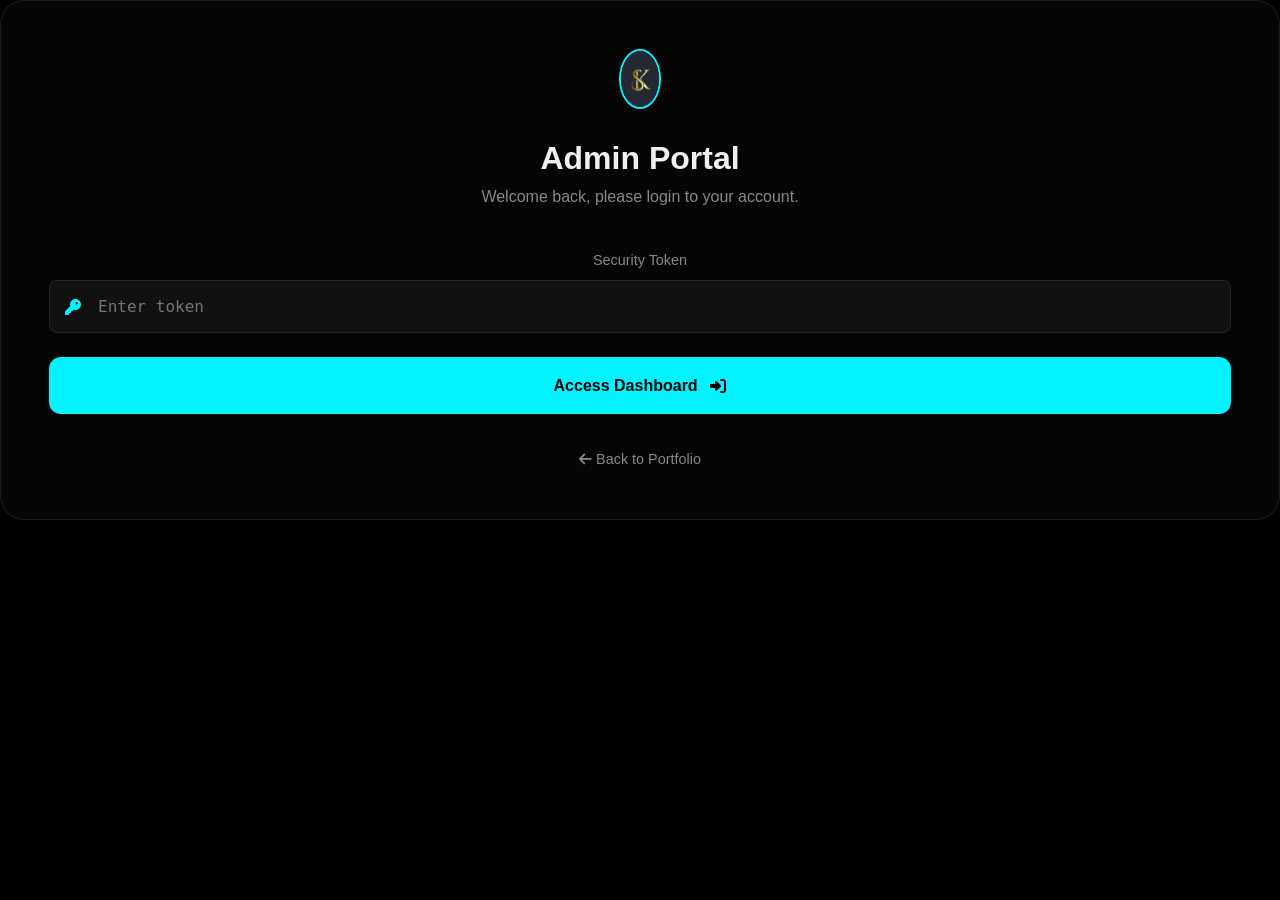
<file: admin-login.html>
<!DOCTYPE html>
<html lang="en">

<head>
    <meta charset="UTF-8">
    <meta name="viewport" content="width=device-width, initial-scale=1.0">
    <title>Admin Login | Mr Shakur</title>
    <link rel="stylesheet" href="style.css">
    <link rel="stylesheet" href="admin-style.css">
    <link rel="stylesheet" href="https://cdnjs.cloudflare.com/ajax/libs/font-awesome/6.4.0/css/all.min.css">
</head>

<body class="admin-auth-page">
    <div class="login-container">
        <div class="glass-panel login-card">
            <div class="login-header">
                <img src="logo.jpg" alt="Logo" class="login-logo">
                <h1>Admin Portal</h1>
                <p>Welcome back, please login to your account.</p>
            </div>
            <form id="login-form" class="modern-form">
                <div class="input-group">
                    <label for="password">Security Token</label>
                    <div class="password-wrapper">
                        <input type="password" id="password" required placeholder="Enter token">
                        <i class="fas fa-key icon"></i>
                    </div>
                </div>
                <button type="submit" class="btn btn-primary submit-btn">
                    <span>Access Dashboard</span>
                    <i class="fas fa-sign-in-alt"></i>
                </button>
                <div id="login-error" class="error-msg"></div>
            </form>
            <div class="login-footer">
                <a href="index.html"><i class="fas fa-arrow-left"></i> Back to Portfolio</a>
            </div>
        </div>
    </div>

    <script>
        document.getElementById('login-form').addEventListener('submit', (e) => {
            e.preventDefault();
            const password = document.getElementById('password').value;
            // Simple demo check - "mrshakur19"
            if (password === 'mrshakur19') {
                localStorage.setItem('gs-admin-auth', 'true');
                window.location.href = 'admin.html';
            } else {
                const error = document.getElementById('login-error');
                error.innerText = 'Invalid token. Please try again.';
                error.style.display = 'block';
            }
        });
    </script>
</body>

</html>
</file>
<file: style.css>
/* === CSS Variables & Base Setup === */
:root {
    --bg-dark: #000000;
    --bg-light: #ffffff;

    --text-dark: #f0f0f0;
    --text-light: #000000;
    --text-muted-dark: #888888;
    --text-muted-light: #666666;

    --glass-bg-dark: rgba(255, 255, 255, 0.02);
    --glass-bg-light: rgba(0, 0, 0, 0.03);

    --glass-border-dark: rgba(255, 255, 255, 0.08);
    --glass-border-light: rgba(0, 0, 0, 0.08);

    --glass-blur: 12px;

    --font-heading: 'Syne', sans-serif;
    --font-body: 'Space Grotesk', sans-serif;
    --font-mono: 'Space Mono', monospace;

    --transition-fast: 0.2s cubic-bezier(0.25, 1, 0.5, 1);
    --transition-base: 0.4s cubic-bezier(0.25, 1, 0.5, 1);
    --transition-slow: 0.8s cubic-bezier(0.25, 1, 0.5, 1);

    --container-width: 1280px;
    --section-spacing: 120px;
}

/* Base Theme */
body {
    --bg: var(--bg-dark);
    --text: var(--text-dark);
    --text-muted: var(--text-muted-dark);
    --glass-bg: var(--glass-bg-dark);
    --glass-border: var(--glass-border-dark);
    --primary: #00f3ff;
    --secondary: #00ff88;
    --accent: #00f3ff;
    --btn-text: #000000;
}

/* Light Theme Variables */
body.light-theme {
    --bg: var(--bg-light);
    --text: var(--text-light);
    --text-muted: var(--text-muted-light);
    --glass-bg: var(--glass-bg-light);
    --glass-border: var(--glass-border-light);
    --primary: #0088ff;
    --secondary: #00cc6a;
    --accent: #0088ff;
    --btn-text: #ffffff;
}

* {
    margin: 0;
    padding: 0;
    box-sizing: border-box;
}

html {
    scroll-behavior: smooth;
}

body {
    font-family: var(--font-body);
    background-color: var(--bg);
    color: var(--text);
    line-height: 1.6;
    overflow-x: hidden;
    transition: background-color var(--transition-base), color var(--transition-base);
}

a {
    text-decoration: none;
    color: inherit;
    transition: var(--transition-fast);
}

ul {
    list-style: none;
}

.container {
    max-width: var(--container-width);
    margin: 0 auto;
    padding: 0 5%;
}

.section {
    padding: var(--section-spacing) 0;
    position: relative;
}

/* === Custom Cursor === */
.cursor-dot {
    width: 8px;
    height: 8px;
    background-color: var(--primary);
    border-radius: 50%;
    position: fixed;
    top: 0;
    left: 0;
    transform: translate(-50%, -50%);
    pointer-events: none;
    z-index: 9999;
}

.cursor-outline {
    width: 40px;
    height: 40px;
    border: 1px solid var(--primary);
    border-radius: 50%;
    position: fixed;
    top: 0;
    left: 0;
    transform: translate(-50%, -50%);
    pointer-events: none;
    z-index: 9998;
    transition: width 0.2s, height 0.2s, background-color 0.2s;
}

/* Background Noise Gradient */
body::before {
    content: '';
    position: fixed;
    top: 0;
    left: 0;
    width: 100vw;
    height: 100vh;
    background: url('https://grainy-gradients.vercel.app/noise.svg') repeat;
    opacity: 0.03;
    z-index: 9997;
    pointer-events: none;
}

/* === Typography === */
h1,
h2,
h3,
h4,
h5,
h6 {
    font-family: var(--font-heading);
    font-weight: 700;
    line-height: 1.1;
}

.text-gradient {
    background: linear-gradient(135deg, var(--primary), var(--secondary));
    -webkit-background-clip: text;
    -webkit-text-fill-color: transparent;
    background-clip: text;
}

/* === Sidebars === */
.fixed-sidebar {
    position: fixed;
    bottom: 0;
    width: 40px;
    display: flex;
    flex-direction: column;
    align-items: center;
    z-index: 1000;
}

.left-sidebar {
    left: 40px;
}

.right-sidebar {
    right: 40px;
}

.social-icons-vertical {
    display: flex;
    flex-direction: column;
    gap: 1.5rem;
    margin-bottom: 2rem;
}

.social-icons-vertical a {
    color: var(--text-muted);
    font-size: 1.2rem;
    transition: var(--transition-fast);
}

.social-icons-vertical a:hover {
    color: var(--primary);
    transform: translateY(-3px);
}

.email-link-vertical {
    writing-mode: vertical-rl;
    text-orientation: mixed;
    color: var(--text-muted);
    font-family: var(--font-mono);
    font-size: 0.85rem;
    letter-spacing: 2px;
    margin-bottom: 2rem;
    transition: var(--transition-fast);
}

.email-link-vertical:hover {
    color: var(--primary);
    transform: translateY(-3px);
}

.vertical-line {
    width: 1px;
    height: 90px;
    background-color: var(--glass-border);
}

/* === Navigation === */
header {
    position: fixed;
    top: 0;
    left: 0;
    width: 100%;
    z-index: 1000;
    padding: 1.5rem 0;
    transition: var(--transition-base);
}

header.scrolled {
    padding: 1rem 0;
    background: var(--glass-bg);
    backdrop-filter: blur(var(--glass-blur));
    -webkit-backdrop-filter: blur(var(--glass-blur));
    border-bottom: 1px solid var(--glass-border);
}

.premium-nav {
    display: flex;
    justify-content: space-between;
    align-items: center;
    max-width: var(--container-width);
    margin: 0 auto;
    padding: 0 5%;
}

.logo-link {
    flex: 1;
    display: flex;
    align-items: center;
    transition: var(--transition-base);
}

.logo-link:hover {
    transform: scale(1.05);
}

.logo-img {
    height: 40px;
    width: auto;
    border-radius: 8px;
    object-fit: contain;
    transition: var(--transition-base);
}

.nav-links {
    flex: 2;
    display: flex;
    justify-content: center;
    gap: 3rem;
}

.nav-actions {
    flex: 1;
    display: flex;
    align-items: center;
    justify-content: flex-end;
    gap: 1.5rem;
}

.nav-item {
    font-weight: 500;
    font-size: 0.95rem;
    position: relative;
    padding: 0.5rem 0;
    opacity: 0.8;
}

.nav-item:hover,
.nav-item.active {
    opacity: 1;
    color: var(--primary);
}

.nav-item::after {
    content: '';
    position: absolute;
    bottom: 0;
    left: 0;
    width: 0;
    height: 2px;
    background: var(--primary);
    transition: var(--transition-base);
}

.nav-item:hover::after,
.nav-item.active::after {
    width: 100%;
}

.mono-num {
    font-family: var(--font-mono);
    color: var(--primary);
    margin-right: 0.5rem;
    font-size: 0.85rem;
}

.btn-resume {
    display: inline-block;
    padding: 0.5rem 1.5rem;
    color: var(--primary);
    font-family: var(--font-mono);
    font-weight: 700;
    font-size: 0.85rem;
    border: 1px solid var(--primary);
    border-radius: 4px;
    transition: var(--transition-base);
}

.btn-resume:hover {
    background: rgba(0, 243, 255, 0.1);
    transform: translateY(-2px);
    box-shadow: 0 4px 12px rgba(0, 243, 255, 0.2);
}

.theme-btn {
    background: none;
    border: none;
    color: var(--text);
    font-size: 1.2rem;
    cursor: pointer;
    transition: var(--transition-fast);
    display: flex;
    align-items: center;
    justify-content: center;
    width: 40px;
    height: 40px;
    border-radius: 50%;
    background: var(--glass-bg);
    border: 1px solid var(--glass-border);
}

.theme-btn:hover {
    transform: rotate(15deg);
    border-color: var(--primary);
    color: var(--primary);
}

.menu-toggle {
    display: none;
    cursor: pointer;
    width: 30px;
    height: 20px;
    position: relative;
    z-index: 1001;
}

.hamburger {
    width: 100%;
    height: 2px;
    background: var(--text);
    position: absolute;
    top: 50%;
    transform: translateY(-50%);
    transition: var(--transition-fast);
}

.hamburger::before,
.hamburger::after {
    content: '';
    position: absolute;
    width: 100%;
    height: 2px;
    background: var(--text);
    transition: var(--transition-fast);
}

.hamburger::before {
    top: -8px;
}

.hamburger::after {
    bottom: -8px;
}

/* === Common Elements === */
.glass-panel {
    background: var(--glass-bg);
    backdrop-filter: blur(var(--glass-blur));
    -webkit-backdrop-filter: blur(var(--glass-blur));
    border: 1px solid var(--glass-border);
    border-radius: 24px;
}

.btn {
    display: inline-flex;
    align-items: center;
    justify-content: center;
    gap: 0.8rem;
    padding: 1rem 2rem;
    border-radius: 100px;
    font-weight: 600;
    font-size: 1rem;
    cursor: pointer;
    transition: var(--transition-base);
    position: relative;
    overflow: hidden;
}

.btn-primary {
    background: var(--primary);
    color: var(--btn-text);
    border: none;
    box-shadow: 0 10px 20px rgba(0, 0, 0, 0.1);
}

.btn-primary:hover {
    box-shadow: 0 15px 25px rgba(0, 0, 0, 0.15);
    transform: translateY(-3px);
}

.btn-outline {
    background: transparent;
    color: var(--text);
    border: 1px solid var(--glass-border);
}

.btn-outline:hover {
    border-color: var(--primary);
    color: var(--primary);
}

.solid-neon-btn {
    background: var(--primary);
    color: var(--btn-text);
    border-radius: 4px;
    font-family: var(--font-mono);
    font-weight: 700;
}

.solid-neon-btn:hover {
    box-shadow: 0 0 20px rgba(0, 243, 255, 0.3);
}

.outline-neon-btn {
    border: 1px solid var(--glass-border);
    border-radius: 4px;
    font-family: var(--font-mono);
    font-weight: 700;
}

.outline-neon-btn:hover {
    border-color: var(--primary);
    background: rgba(0, 243, 255, 0.05);
}

.badge {
    display: inline-flex;
    align-items: center;
    gap: 0.5rem;
    padding: 0.5rem 1rem;
    border-radius: 100px;
    background: var(--glass-bg);
    border: 1px solid var(--glass-border);
    font-size: 0.85rem;
    font-weight: 500;
    margin-bottom: 2rem;
    text-transform: uppercase;
    letter-spacing: 1px;
}

.badge-dot {
    width: 8px;
    height: 8px;
    background-color: var(--primary);
    border-radius: 50%;
    animation: pulse 2s infinite;
}

@keyframes pulse {
    0% {
        box-shadow: 0 0 0 0 rgba(0, 243, 255, 0.4);
    }

    70% {
        box-shadow: 0 0 0 10px rgba(0, 243, 255, 0);
    }

    100% {
        box-shadow: 0 0 0 0 rgba(0, 243, 255, 0);
    }
}

/* === Hero Section === */
.hero-section {
    min-height: 100vh;
    display: flex;
    align-items: center;
    position: relative;
    padding-top: 100px;
    overflow: hidden;
}

.hero-bg-elements {
    position: absolute;
    top: 0;
    left: 0;
    width: 100%;
    height: 100%;
    z-index: -1;
    overflow: hidden;
}

.glow-orb {
    position: absolute;
    border-radius: 50%;
    filter: blur(100px);
    opacity: 0.5;
    animation: drift 20s infinite alternate ease-in-out;
}

.orb-1 {
    width: 400px;
    height: 400px;
    background: var(--secondary);
    top: -100px;
    right: -100px;
}

.orb-2 {
    width: 300px;
    height: 300px;
    background: var(--primary);
    bottom: -50px;
    left: 10%;
    animation-delay: -5s;
}

.orb-3 {
    width: 250px;
    height: 250px;
    background: var(--accent);
    top: 30%;
    left: -100px;
    animation-delay: -10s;
}

@keyframes drift {
    0% {
        transform: translate(0, 0) scale(1);
    }

    100% {
        transform: translate(50px, 50px) scale(1.2);
    }
}

.hero-bg-grid {
    position: absolute;
    top: 0;
    left: 0;
    width: 100%;
    height: 100%;
    background-size: 40px 40px;
    background-image: linear-gradient(to right, rgba(255, 255, 255, 0.02) 1px, transparent 1px),
        linear-gradient(to bottom, rgba(255, 255, 255, 0.02) 1px, transparent 1px);
    z-index: 0;
}

.hero-bg-grid::after {
    content: '';
    position: absolute;
    inset: 0;
    background: radial-gradient(circle at center, transparent 0%, var(--bg) 80%);
}

.hero-container {
    display: flex;
    flex-direction: column;
    align-items: center;
    justify-content: center;
    position: relative;
    z-index: 10;
    width: 100%;
}

.hero-content {
    display: flex;
    flex-direction: column;
    align-items: center;
}

.hero-content.centered {
    align-items: center;
    text-align: center;
}

.hero-title.massive-text {
    font-size: clamp(2rem, 5vw, 3.5rem);
    line-height: 0.9;
    letter-spacing: -2px;
    margin-bottom: 2rem;
    font-weight: 800;
}

.hero-tagline.mono-text {
    font-family: var(--font-mono);
    color: var(--primary);
    font-size: 0.9rem;
    letter-spacing: 4px;
    margin-bottom: 4rem;
    text-transform: uppercase;
}

.cinematic-typing {
    display: inline-block;
    overflow: hidden;
    white-space: nowrap;
    border-right: 3px solid var(--primary);
    width: 0;
    animation:
        typing 3.5s steps(50, end) forwards,
        blink-caret 0.75s step-end infinite,
        cinematic-glow 2s ease-in-out infinite;
    animation-delay: 1s;
}

@keyframes typing {
    from {
        width: 0
    }

    to {
        width: 100%
    }
}

@keyframes blink-caret {

    from,
    to {
        border-color: transparent
    }

    50% {
        border-color: var(--primary)
    }
}

@keyframes cinematic-glow {

    0%,
    100% {
        text-shadow: 0 0 5px var(--primary);
        opacity: 0.8;
    }

    50% {
        text-shadow: 0 0 15px var(--primary), 0 0 20px var(--secondary);
        opacity: 1;
    }
}



.hero-actions {
    display: flex;
    gap: 1rem;
    flex-wrap: wrap;
    justify-content: center;
}



.float-anim {
    animation: float 6s ease-in-out infinite;
}

.float-anim-delayed {
    animation: float 7s ease-in-out infinite reverse;
}

@keyframes float {

    0%,
    100% {
        transform: translateY(0);
    }

    50% {
        transform: translateY(-15px);
    }
}

.scroll-indicator {
    position: absolute;
    bottom: 40px;
    left: 50%;
    transform: translateX(-50%);
    display: flex;
    flex-direction: column;
    align-items: center;
    gap: 1rem;
    opacity: 0.6;
}

.scroll-indicator p {
    font-size: 0.8rem;
    text-transform: uppercase;
    letter-spacing: 2px;
}

.mouse-scroll {
    width: 24px;
    height: 40px;
    border: 2px solid var(--text);
    border-radius: 12px;
    position: relative;
}

.mouse-scroll::before {
    content: '';
    position: absolute;
    top: 6px;
    left: 50%;
    transform: translateX(-50%);
    width: 4px;
    height: 8px;
    background: var(--primary);
    border-radius: 2px;
    animation: scroll-wheel 2s infinite;
}

@keyframes scroll-wheel {
    0% {
        transform: translate(-50%, 0);
        opacity: 1;
    }

    100% {
        transform: translate(-50%, 15px);
        opacity: 0;
    }
}

.section-header {
    margin-bottom: 4rem;
    display: flex;
    align-items: center;
    gap: 1rem;
}

.minimal-header .section-title {
    font-size: clamp(1.5rem, 3vw, 2.5rem);
    display: flex;
    align-items: center;
}

.minimal-header .section-title::after {
    content: '';
    display: block;
    width: 300px;
    height: 1px;
    background: var(--glass-border);
    margin-left: 20px;
}

.section-subtitle {
    display: inline-block;
    color: var(--primary);
    font-weight: 600;
    font-size: 0.9rem;
    text-transform: uppercase;
    letter-spacing: 2px;
    margin-bottom: 0.5rem;
}

.section-title {
    font-size: clamp(2.5rem, 4vw, 4rem);
}

/* === About Section === */
.about-grid {
    display: grid;
    grid-template-columns: 1.2fr 1fr;
    gap: 4rem;
    align-items: center;
}

.lead-text {
    font-size: 1.5rem;
    font-family: var(--font-heading);
    margin-bottom: 1.5rem;
    color: var(--text);
}

.about-text p:not(.lead-text) {
    color: var(--text-muted);
    font-size: 1.1rem;
    margin-bottom: 2rem;
}

.stats-grid {
    display: grid;
    grid-template-columns: repeat(3, 1fr);
    gap: 2rem;
    margin-top: 3rem;
    border-top: 1px solid var(--glass-border);
    padding-top: 2rem;
}

.stat-value {
    font-size: 2rem;
    color: var(--text);
    margin-bottom: 0.2rem;
}

.stat-label {
    color: var(--text-muted);
    font-size: 0.9rem;
    text-transform: uppercase;
    letter-spacing: 1px;
}

.skills-showcase {
    padding: 3rem;
}

.skills-showcase h3 {
    margin-bottom: 2rem;
    font-size: 1.5rem;
}

.skills-tags {
    display: flex;
    flex-wrap: wrap;
    gap: 1rem;
}

.skill-tag {
    padding: 0.8rem 1.5rem;
    background: rgba(255, 255, 255, 0.05);
    border: 1px solid var(--glass-border);
    border-radius: 100px;
    font-size: 0.95rem;
    transition: var(--transition-fast);
}

.skill-tag:hover {
    border-color: var(--primary);
    background: var(--primary);
    color: var(--btn-text);
    transform: translateY(-2px);
}

/* === Expertise Section === */
.cards-grid {
    display: grid;
    grid-template-columns: repeat(3, 1fr);
    gap: 2rem;
}

.premium-card {
    background: var(--glass-bg);
    border: 1px solid var(--glass-border);
    border-radius: 24px;
    overflow: hidden;
    transition: var(--transition-base);
    height: 100%;
    display: flex;
    flex-direction: column;
}

.premium-card:hover {
    transform: translateY(-10px);
    border-color: var(--primary);
    box-shadow: 0 20px 40px rgba(0, 0, 0, 0.1);
}

.card-image-wrapper {
    position: relative;
    height: 240px;
    overflow: hidden;
}

.card-image-wrapper img {
    width: 100%;
    height: 100%;
    object-fit: cover;
    transition: var(--transition-slow);
}

.premium-card:hover .card-image-wrapper img {
    transform: scale(1.1);
}

.card-overlay {
    position: absolute;
    inset: 0;
    background: linear-gradient(to bottom, transparent, var(--bg));
}

.card-icon {
    position: absolute;
    bottom: -20px;
    right: 2rem;
    width: 60px;
    height: 60px;
    background: var(--bg);
    border: 1px solid var(--glass-border);
    border-radius: 50%;
    display: flex;
    align-items: center;
    justify-content: center;
    font-size: 1.5rem;
    color: var(--primary);
    z-index: 10;
    transition: var(--transition-fast);
}

.premium-card:hover .card-icon {
    background: var(--primary);
    color: var(--btn-text);
    transform: rotate(360deg);
}

.card-content {
    padding: 2.5rem 2rem;
    flex-grow: 1;
}

.card-content h3 {
    font-size: 1.5rem;
    margin-bottom: 1rem;
}

.card-content p {
    color: var(--text-muted);
    font-size: 1rem;
}

/* === Contact Section === */
.contact-wrapper {
    display: grid;
    grid-template-columns: 1fr 1.5fr;
    gap: 0;
    overflow: hidden;
}

.contact-info {
    padding: 4rem;
    background: linear-gradient(135deg, rgba(0, 243, 255, 0.1), transparent);
    border-right: 1px solid var(--glass-border);
}

.contact-info h2 {
    font-size: 2.5rem;
    margin-bottom: 1rem;
}

.contact-desc {
    color: var(--text-muted);
    margin-bottom: 3rem;
}

.contact-methods {
    display: flex;
    flex-direction: column;
    gap: 2rem;
    margin-bottom: 3rem;
}

.method {
    display: flex;
    gap: 1.5rem;
    align-items: center;
}

.method-icon {
    width: 50px;
    height: 50px;
    border-radius: 50%;
    background: var(--glass-bg);
    border: 1px solid var(--glass-border);
    display: flex;
    align-items: center;
    justify-content: center;
    color: var(--primary);
    font-size: 1.2rem;
}

.method h4 {
    color: var(--text-muted);
    font-size: 0.9rem;
    margin-bottom: 0.2rem;
}

.method a {
    font-size: 1.1rem;
    font-weight: 500;
}

.method a:hover {
    color: var(--primary);
}

.social-links {
    display: flex;
    gap: 1rem;
}

.social-icon {
    width: 40px;
    height: 40px;
    border-radius: 50%;
    background: var(--glass-bg);
    border: 1px solid var(--glass-border);
    display: flex;
    align-items: center;
    justify-content: center;
    transition: var(--transition-fast);
}

.social-icon:hover {
    background: var(--primary);
    color: var(--btn-text);
    border-color: var(--primary);
    transform: translateY(-3px);
}

.contact-form-container {
    padding: 4rem;
}

.modern-form .form-row {
    display: grid;
    grid-template-columns: 1fr 1fr;
    gap: 1.5rem;
}

.input-group {
    margin-bottom: 1.5rem;
    display: flex;
    flex-direction: column;
    gap: 0.5rem;
}

.input-group label {
    font-size: 0.9rem;
    font-weight: 500;
    color: var(--text-muted);
}

.input-group input,
.input-group textarea {
    width: 100%;
    padding: 1.2rem;
    background: rgba(0, 0, 0, 0.2);
    border: 1px solid var(--glass-border);
    border-radius: 12px;
    color: var(--text);
    font-family: var(--font-body);
    font-size: 1rem;
    transition: var(--transition-fast);
}

body.light-theme .input-group input,
body.light-theme .input-group textarea {
    background: rgba(255, 255, 255, 0.5);
}

.input-group input:focus,
.input-group textarea:focus {
    outline: none;
    border-color: var(--primary);
    background: transparent;
    box-shadow: 0 0 0 4px rgba(0, 243, 255, 0.1);
}

.submit-btn {
    width: 100%;
    padding: 1.2rem;
    border-radius: 12px;
}

#form-status {
    margin-top: 1rem;
    padding: 1rem;
    border-radius: 12px;
    text-align: center;
    font-weight: 500;
}

.success-msg {
    background: rgba(0, 243, 255, 0.1);
    color: var(--primary);
    border: 1px solid var(--primary);
}

.error-msg {
    background: rgba(255, 0, 85, 0.1);
    color: var(--accent);
    border: 1px solid var(--accent);
}

/* === Footer === */
.site-footer {
    border-top: 1px solid var(--glass-border);
    padding: 4rem 0 2rem;
    background: var(--bg);
}

.footer-content {
    display: flex;
    flex-direction: column;
    gap: 2rem;
}

.footer-brand {
    display: flex;
    flex-direction: column;
    align-items: center;
    text-align: center;
    gap: 1rem;
}

.footer-logo {
    height: 50px;
    filter: grayscale(1);
    opacity: 0.5;
    transition: var(--transition-fast);
}

.footer-logo:hover {
    filter: grayscale(0);
    opacity: 1;
}

.footer-brand p {
    color: var(--text-muted);
    font-size: 0.9rem;
}

.footer-bottom {
    display: flex;
    justify-content: space-between;
    align-items: center;
    padding-top: 2rem;
    border-top: 1px solid var(--glass-border);
    color: var(--text-muted);
    font-size: 0.9rem;
}

.back-to-top {
    width: 40px;
    height: 40px;
    border-radius: 50%;
    background: var(--glass-bg);
    border: 1px solid var(--glass-border);
    display: flex;
    align-items: center;
    justify-content: center;
}

.back-to-top:hover {
    background: var(--primary);
    color: var(--btn-text);
}

/* === Responsive Design === */
@media (max-width: 1024px) {
    .cards-grid {
        grid-template-columns: repeat(2, 1fr);
    }

    .contact-wrapper {
        grid-template-columns: 1fr;
    }

    .contact-info {
        border-right: none;
        border-bottom: 1px solid var(--glass-border);
    }

    .about-grid {
        grid-template-columns: 1fr;
        gap: 2rem;
    }
}

@media (max-width: 768px) {
    :root {
        --section-spacing: 60px;
    }

    .fixed-sidebar {
        display: none;
    }

    .premium-nav {
        padding: 0 1.5rem;
    }

    .logo-link {
        flex: 0;
    }

    .nav-links {
        position: fixed;
        top: 0;
        right: -100%;
        width: 80vw;
        height: 100vh;
        background: var(--bg);
        flex-direction: column;
        justify-content: center;
        align-items: center;
        gap: 2.5rem;
        transition: var(--transition-base);
        z-index: 1000;
        box-shadow: -10px 0 30px rgba(0, 0, 0, 0.3);
        border-left: 1px solid var(--glass-border);
    }

    .nav-links.active {
        right: 0;
    }

    .nav-item {
        font-size: 1.8rem;
    }

    .nav-actions {
        flex: 0;
    }

    .btn-resume {
        display: none;
        /* Move to mobile menu if needed, or hide to save space */
    }

    .menu-toggle {
        display: block;
        margin-left: 1rem;
    }

    .hamburger.active {
        background: transparent;
    }

    .hamburger.active::before {
        top: 0;
        transform: rotate(45deg);
    }

    .hamburger.active::after {
        bottom: 0;
        transform: rotate(-45deg);
    }

    .hero-title.massive-text {
        font-size: clamp(1.5rem, 10vw, 2.5rem);
        letter-spacing: -1px;
        line-height: 1;
    }

    .hero-tagline.mono-text {
        font-size: clamp(0.4rem, 2.4vw, 0.75rem);
        letter-spacing: 0.5px;
        margin-bottom: 3rem;
        width: 0;
        display: block;
        margin-left: auto;
        margin-right: auto;
        overflow: hidden;
        white-space: nowrap;
        border-right: 3px solid var(--primary);
        animation:
            typing 3.5s steps(50, end) forwards,
            blink-caret 0.75s step-end infinite,
            cinematic-glow 2s ease-in-out infinite;
        animation-delay: 0.5s;
    }

    .hero-actions {
        flex-direction: column;
        width: 100%;
        padding: 0 1rem;
    }

    .hero-actions .btn {
        width: 100%;
    }

    .cards-grid {
        grid-template-columns: 1fr;
    }

    .stats-grid {
        grid-template-columns: 1fr;
        gap: 1.5rem;
        text-align: center;
    }

    .skills-showcase,
    .contact-info,
    .contact-form-container {
        padding: 2rem;
    }

    .modern-form .form-row {
        grid-template-columns: 1fr;
    }

    .footer-bottom {
        flex-direction: column;
        gap: 1rem;
        text-align: center;
    }

    /* Background Orbs for Mobile */
    .orb-1 {
        width: 200px;
        height: 200px;
        top: -50px;
        right: -50px;
    }

    .orb-2 {
        width: 150px;
        height: 150px;
        bottom: 10%;
        left: -20px;
    }

    .orb-3 {
        display: none;
        /* Hide 3rd orb on mobile to save performance/space */
    }

    .minimal-header .section-title::after {
        width: 100px;
        /* Shorten line on mobile */
    }
}
</file>
<file: admin-style.css>
/* === Admin Side Styling - Professional & Classy === */

:root {
    --primary: #c5a059;
    /* Heritage Gold */
    --primary-dark: #b38d45;
    --bg: #0a0a0b;
    /* Deep Obsidian */
    --bg-alt: #121214;
    --glass-bg: rgba(255, 255, 255, 0.03);
    --glass-border: rgba(255, 255, 255, 0.06);
    --text: #f5f5f7;
    --text-muted: #8e8e93;
    --font-heading: 'Syne', sans-serif;
    --font-body: 'Inter', 'Space Grotesk', sans-serif;
    --shadow-premium: 0 10px 30px rgba(0, 0, 0, 0.5);
    --transition-premium: 0.3s cubic-bezier(0.4, 0, 0.2, 1);
}

body.admin-auth-page,
body.admin-dashboard-page {
    font-family: var(--font-body);
    background-color: var(--bg);
    color: var(--text);
    margin: 0;
}

display: flex;
justify-content: center;
align-items: center;
min-height: 100vh;
background: radial-gradient(circle at center, #1a1a1a 0%, #000000 100%);
}

.login-container {
    width: 100%;
    max-width: 450px;
    padding: 2rem;
}

.login-card {
    padding: 3rem;
    text-align: center;
    animation: fadeIn 0.8s ease-out;
}

.login-header {
    margin-bottom: 2.5rem;
}

.login-logo {
    height: 60px;
    width: auto;
    border-radius: 50%;
    margin-bottom: 1.5rem;
    border: 2px solid var(--primary);
}

.login-header h1 {
    font-size: 2rem;
    margin-bottom: 0.5rem;
}

.login-header p {
    color: var(--text-muted);
}

.password-wrapper {
    position: relative;
    width: 100%;
}

.password-wrapper input {
    width: 100%;
    padding: 1rem 1rem 1rem 3rem;
    background: rgba(255, 255, 255, 0.05);
    border: 1px solid var(--glass-border);
    border-radius: 8px;
    color: var(--text);
    font-family: var(--font-mono);
}

.password-wrapper .icon {
    position: absolute;
    left: 1rem;
    top: 50%;
    transform: translateY(-50%);
    color: var(--primary);
}

.login-footer {
    margin-top: 2rem;
}

.login-footer a {
    color: var(--text-muted);
    font-size: 0.9rem;
    transition: var(--transition-base);
}

.login-footer a:hover {
    color: var(--primary);
}

.error-msg {
    color: #ff4d4d;
    margin-top: 1rem;
    font-size: 0.9rem;
    display: none;
}

/* Dashboard Layout */
.admin-dashboard {
    display: flex;
    min-height: 100vh;
}

.admin-sidebar {
    width: 280px;
    background: var(--glass-bg);
    backdrop-filter: blur(var(--glass-blur));
    border-right: 1px solid var(--glass-border);
    display: flex;
    flex-direction: column;
    padding: 2rem;
    position: fixed;
    height: 100vh;
}

.admin-main {
    flex: 1;
    margin-left: 280px;
    padding: 3rem;
    background: var(--bg);
}

.sidebar-header {
    display: flex;
    align-items: center;
    gap: 1rem;
    margin-bottom: 3rem;
}

.nav-menu {
    display: flex;
    flex-direction: column;
    gap: 0.5rem;
    flex: 1;
}

.nav-link {
    display: flex;
    align-items: center;
    gap: 1rem;
    padding: 1rem;
    border-radius: 12px;
    color: var(--text-muted);
    transition: var(--transition-base);
}

.nav-link:hover,
.nav-link.active {
    background: rgba(0, 243, 255, 0.1);
    color: var(--primary);
}

.sidebar-footer {
    margin-top: auto;
    padding-top: 2rem;
}

.logout-btn {
    display: flex;
    align-items: center;
    gap: 1rem;
    color: #ff4d4d;
    cursor: pointer;
    padding: 1rem;
}

/* Dashboard Content */
.dashboard-section {
    display: none;
}

.dashboard-section.active {
    display: block;
    animation: fadeIn 0.4s ease-out;
}

.grid-stats {
    display: grid;
    grid-template-columns: repeat(auto-fit, minmax(200px, 1fr));
    gap: 2rem;
    margin-bottom: 3rem;
}

.stat-card {
    background: var(--glass-bg);
    border: 1px solid var(--glass-border);
    padding: 2rem;
    border-radius: 20px;
    text-align: center;
}

.stat-card h3 {
    font-size: 0.9rem;
    color: var(--text-muted);
    text-transform: uppercase;
    letter-spacing: 1px;
    margin-bottom: 0.5rem;
}

.stat-card p {
    font-size: 2.5rem;
    font-weight: 800;
    color: var(--primary);
}

.content-card {
    background: var(--glass-bg);
    border: 1px solid var(--glass-border);
    padding: 2.5rem;
    border-radius: 24px;
    margin-bottom: 2rem;
}

/* Animations */
@keyframes fadeIn {
    from {
        opacity: 0;
        transform: translateY(10px);
    }

    to {
        opacity: 1;
        transform: translateY(0);
    }
}

@media (max-width: 992px) {
    .admin-sidebar {
        width: 80px;
        padding: 1.5rem 1rem;
    }

    .admin-main {
        margin-left: 80px;
    }

    .nav-link span,
    .sidebar-header h2,
    .logout-btn span {
        display: none;
    }
}
</file>
<file: admin/admin-style.css>
/* === Admin Side Styling - Professional & Classy === */

:root {
    --primary: #c5a059;
    /* Heritage Gold */
    --primary-dark: #b38d45;
    --bg: #0a0a0b;
    /* Deep Obsidian */
    --bg-alt: #121214;
    --glass-bg: rgba(255, 255, 255, 0.03);
    --glass-border: rgba(255, 255, 255, 0.06);
    --text: #f5f5f7;
    --text-muted: #8e8e93;
    --font-heading: 'Syne', sans-serif;
    --font-body: 'Inter', 'Space Grotesk', sans-serif;
    --shadow-premium: 0 10px 30px rgba(0, 0, 0, 0.5);
    --transition-premium: 0.3s cubic-bezier(0.4, 0, 0.2, 1);
}

body.admin-auth-page,
body.admin-dashboard-page {
    font-family: var(--font-body);
    background-color: var(--bg);
    color: var(--text);
    margin: 0;
}

display: flex;
justify-content: center;
align-items: center;
min-height: 100vh;
background: radial-gradient(circle at center, #1a1a1a 0%, #000000 100%);
}

.login-container {
    width: 100%;
    max-width: 450px;
    padding: 2rem;
}

.login-card {
    padding: 3rem;
    text-align: center;
    animation: fadeIn 0.8s ease-out;
}

.login-header {
    margin-bottom: 2.5rem;
}

.login-logo {
    height: 60px;
    width: auto;
    border-radius: 50%;
    margin-bottom: 1.5rem;
    border: 2px solid var(--primary);
}

.login-header h1 {
    font-size: 2rem;
    margin-bottom: 0.5rem;
}

.login-header p {
    color: var(--text-muted);
}

.password-wrapper {
    position: relative;
    width: 100%;
}

.password-wrapper input {
    width: 100%;
    padding: 1rem 1rem 1rem 3rem;
    background: rgba(255, 255, 255, 0.05);
    border: 1px solid var(--glass-border);
    border-radius: 8px;
    color: var(--text);
    font-family: var(--font-mono);
}

.password-wrapper .icon {
    position: absolute;
    left: 1rem;
    top: 50%;
    transform: translateY(-50%);
    color: var(--primary);
}

.login-footer {
    margin-top: 2rem;
}

.login-footer a {
    color: var(--text-muted);
    font-size: 0.9rem;
    transition: var(--transition-base);
}

.login-footer a:hover {
    color: var(--primary);
}

.error-msg {
    color: #ff4d4d;
    margin-top: 1rem;
    font-size: 0.9rem;
    display: none;
}

/* Dashboard Layout */
.admin-dashboard {
    display: flex;
    min-height: 100vh;
}

.admin-sidebar {
    width: 280px;
    background: var(--glass-bg);
    backdrop-filter: blur(var(--glass-blur));
    border-right: 1px solid var(--glass-border);
    display: flex;
    flex-direction: column;
    padding: 2rem;
    position: fixed;
    height: 100vh;
}

.admin-main {
    flex: 1;
    margin-left: 280px;
    padding: 3rem;
    background: var(--bg);
}

.sidebar-header {
    display: flex;
    align-items: center;
    gap: 1rem;
    margin-bottom: 3rem;
}

.nav-menu {
    display: flex;
    flex-direction: column;
    gap: 0.5rem;
    flex: 1;
}

.nav-link {
    display: flex;
    align-items: center;
    gap: 1rem;
    padding: 1rem;
    border-radius: 12px;
    color: var(--text-muted);
    transition: var(--transition-base);
}

.nav-link:hover,
.nav-link.active {
    background: rgba(0, 243, 255, 0.1);
    color: var(--primary);
}

.sidebar-footer {
    margin-top: auto;
    padding-top: 2rem;
}

.logout-btn {
    display: flex;
    align-items: center;
    gap: 1rem;
    color: #ff4d4d;
    cursor: pointer;
    padding: 1rem;
}

/* Dashboard Content */
.dashboard-section {
    display: none;
}

.dashboard-section.active {
    display: block;
    animation: fadeIn 0.4s ease-out;
}

.grid-stats {
    display: grid;
    grid-template-columns: repeat(auto-fit, minmax(200px, 1fr));
    gap: 2rem;
    margin-bottom: 3rem;
}

.stat-card {
    background: var(--glass-bg);
    border: 1px solid var(--glass-border);
    padding: 2rem;
    border-radius: 20px;
    text-align: center;
}

.stat-card h3 {
    font-size: 0.9rem;
    color: var(--text-muted);
    text-transform: uppercase;
    letter-spacing: 1px;
    margin-bottom: 0.5rem;
}

.stat-card p {
    font-size: 2.5rem;
    font-weight: 800;
    color: var(--primary);
}

.content-card {
    background: var(--glass-bg);
    border: 1px solid var(--glass-border);
    padding: 2.5rem;
    border-radius: 24px;
    margin-bottom: 2rem;
}

/* Animations */
@keyframes fadeIn {
    from {
        opacity: 0;
        transform: translateY(10px);
    }

    to {
        opacity: 1;
        transform: translateY(0);
    }
}

@media (max-width: 992px) {
    .admin-sidebar {
        width: 80px;
        padding: 1.5rem 1rem;
    }

    .admin-main {
        margin-left: 80px;
    }

    .nav-link span,
    .sidebar-header h2,
    .logout-btn span {
        display: none;
    }
}
</file>
